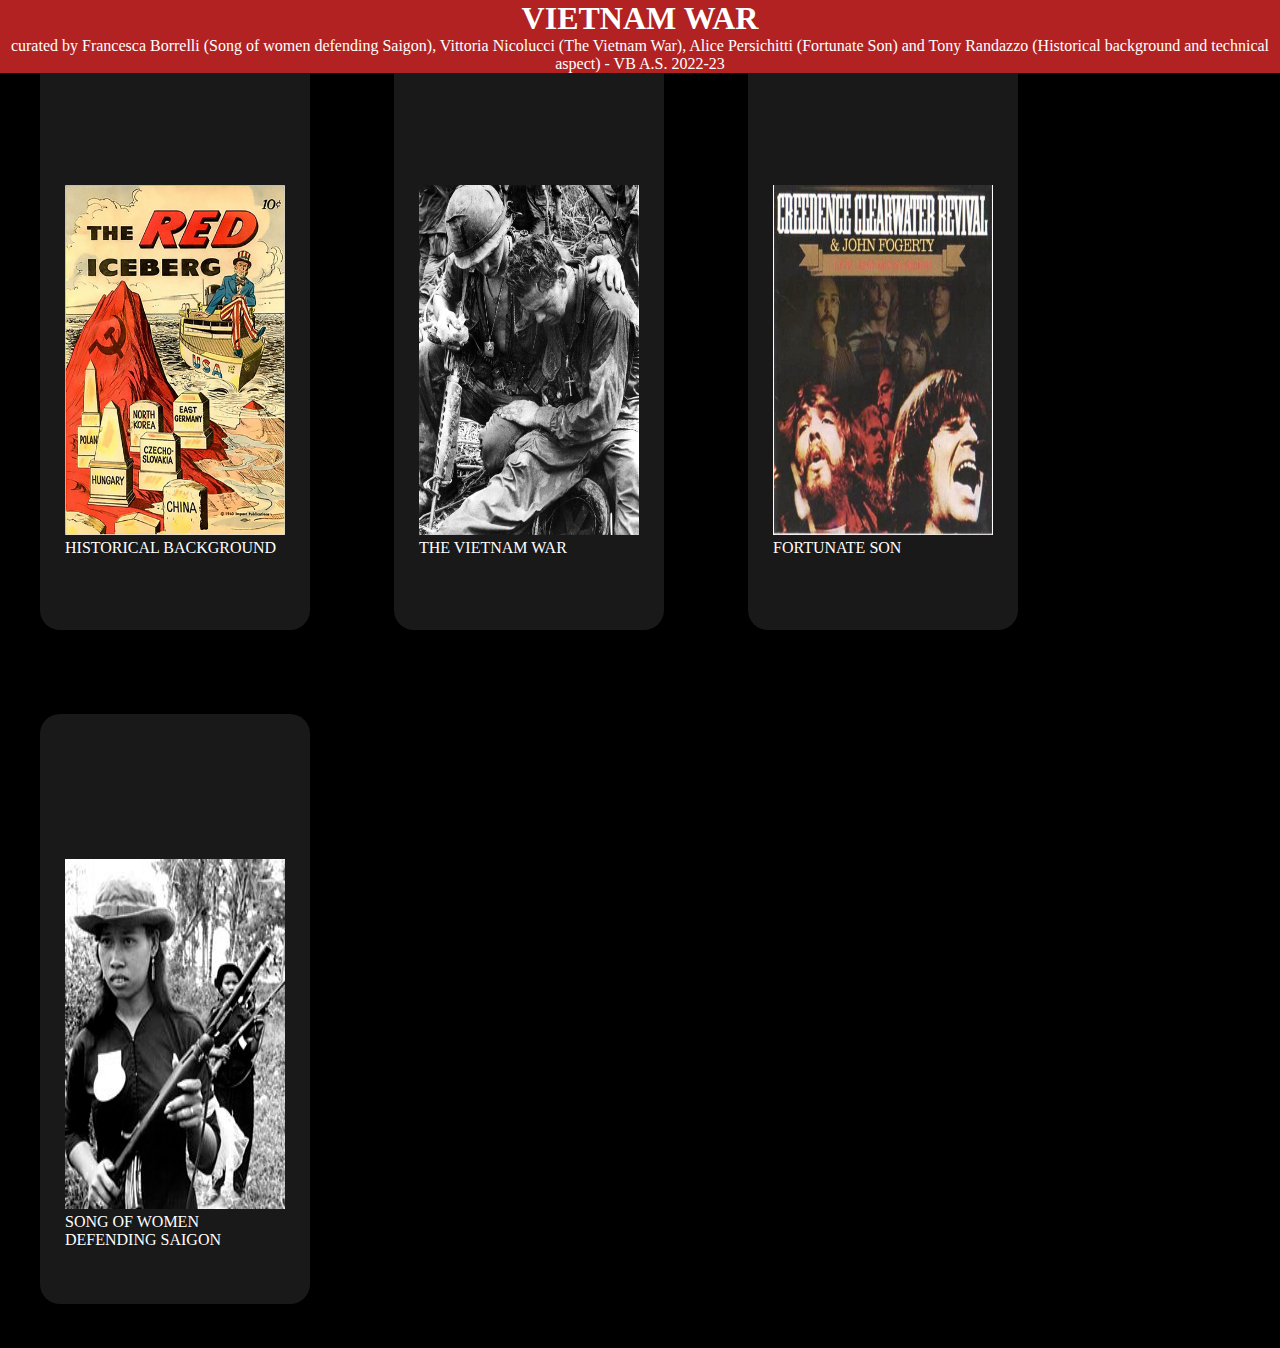
<file: index.html>
<!DOCTYPE html>
<html>
  <head>
    <title> Vietnam War </title>
    <link rel="stylesheet" href="styles.css">
    <link rel="icon" href="https://www.shutterstock.com/image-vector/silhouettes-military-helicopters-on-background-260nw-350235323.jpg" type="image/x-icon">
  </head>
  <body style="background-color:black;">
      <div class="navbarimg">
        <ul>
          <li><a href="Intro.html"><img src="America.jpg" alt="America" style="height:350px;width:220px;margin-top:45px;"> HISTORICAL BACKGROUND </a></li>
          <li><a href="War.html"><img src="Soldiers.jpg" alt="Soldiers" style="height:350px;width:220px;margin-top:45px;">THE VIETNAM WAR</a></li>
          <li><a href="Song1.html"><img src="Creedance.jpg" alt="Creedence" style="height:350px;width:220px;margin-top:45px;"> FORTUNATE SON </a></li>
          <li><a href="Song2.html"><img src="Woman.jpg" alt="Woman" style="height:350px;width:220px;margin-top:45px;"> SONG OF WOMEN DEFENDING SAIGON </a></li>
        </ul>
      </div>
          <div class="credits">
            <h1> VIETNAM WAR </h1>
            <p> curated by Francesca Borrelli (Song of women defending Saigon), Vittoria Nicolucci (The Vietnam War), Alice Persichitti (Fortunate Son) and Tony Randazzo (Historical background and technical aspect) - VB A.S. 2022-23 </p>
          </div>
  </body>
</file>
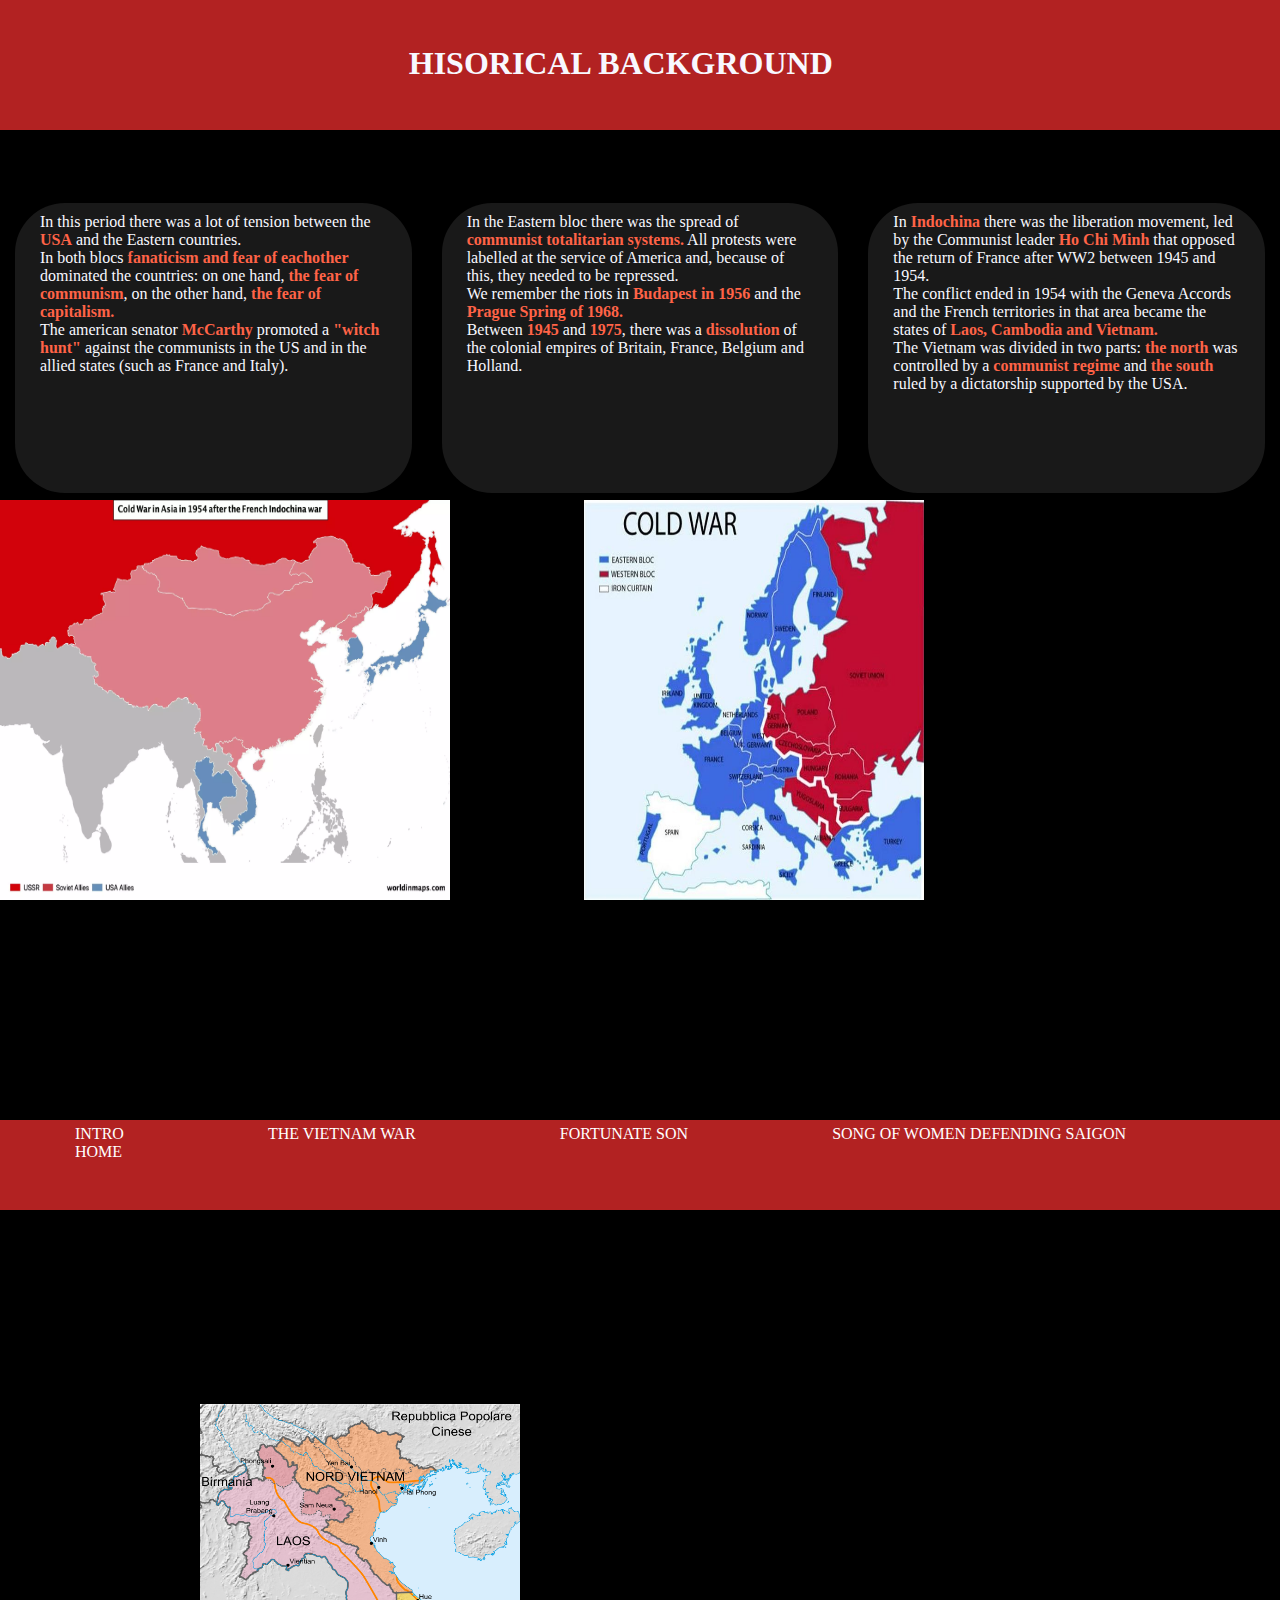
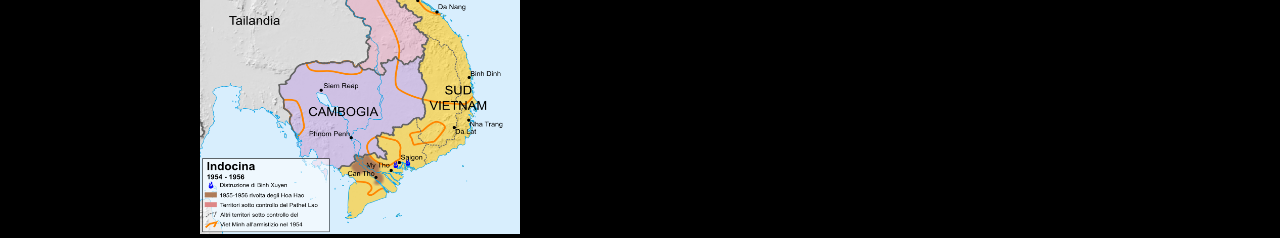
<file: Intro.html>
<!DOCTYPE html>
<html>
  <head>
    <title> Vietnam War </title>
    <link rel="stylesheet" href="styles.css">
    <link rel="icon" href="https://www.shutterstock.com/image-vector/silhouettes-military-helicopters-on-background-260nw-350235323.jpg" type="image/x-icon">
  </head>
  <body style="background-color: black;">
  <div class="decoration">
      <img src="Cold War.png" alt="Cold War" style="height:400px;width:450px; ">
      <img src="USSR.jpg" alt="USSR" style="height:400px;width:340px;margin-top:500px; margin-left: 130px">
      <img src="Vietnam.png" alt="Vietnam" style="height:430px;width:320px;margin-top:500px; margin-left: 200px">
  </div>
    <div class="banner">
      <div class="navbar1">
        <ul>
          <li><a href="Intro.html"> Intro </a></li>
          <li><a href="War.html">THE VIETNAM WAR</a></li>
          <li><a href="Song1.html"> Fortunate Son</a></li>
          <li><a href="Song2.html">Song of women defending Saigon</a></li>
          <li><a href="index.html">Home</a></li>
        </ul>
       </div>
      </div>
        <div class="Title">
          <h1> HISORICAL BACKGROUND </h1>
        </div>
        <div class="descrizione">
            <li><p> In this period there was a lot of tension between the <strong style="color:tomato;">USA</strong> and the Eastern countries.</p><p> In both blocs <strong style="color:tomato">fanaticism and fear of eachother</strong> dominated the countries: on one hand, <strong style="color:tomato;">the fear of communism</strong>, on the other hand,<strong style="color:tomato;"> the fear of capitalism.</strong></p> The american senator <strong style="color:tomato;">McCarthy</strong> promoted a <strong style="color:tomato;">"witch hunt"</strong> against the communists in the US and in the allied states (such as France and Italy).</p></li>
            <li><p>In the Eastern bloc there was the spread of <strong style="color:tomato;">communist totalitarian systems.</strong>  All protests were labelled at the service of America and, because of this, they needed to be repressed.</p> We remember the riots in <strong style="color:tomato">Budapest in 1956</strong> and the <strong style="color:tomato">Prague Spring of 1968.</strong></p>  Between <strong style="color:tomato;">1945</strong> and <strong style="color:tomato;">1975</strong>, there was a <strong style="color:tomato;">dissolution</strong> of the colonial empires of Britain, France, Belgium and Holland. </p></li>
            <li><p>  In  <strong style="color:tomato;"> Indochina </strong> there was the liberation movement, led by the Communist leader  <strong style="color:tomato;">  Ho Chi Minh </strong> that opposed the return of France after WW2 between 1945 and 1954.</p><p>The conflict ended in 1954 with the Geneva Accords and the French territories in that area became the states of <strong style="color:tomato;"> Laos, Cambodia and Vietnam.</strong></p><p> The Vietnam was divided in two parts: <strong style="color:tomato;">the north</strong> was controlled by a <strong style="color:tomato;">communist regime</strong> and <strong style="color:tomato;"> the south</strong> ruled by a dictatorship supported by the USA. </p></li>
        </div>
  </body>
</html>
</file>
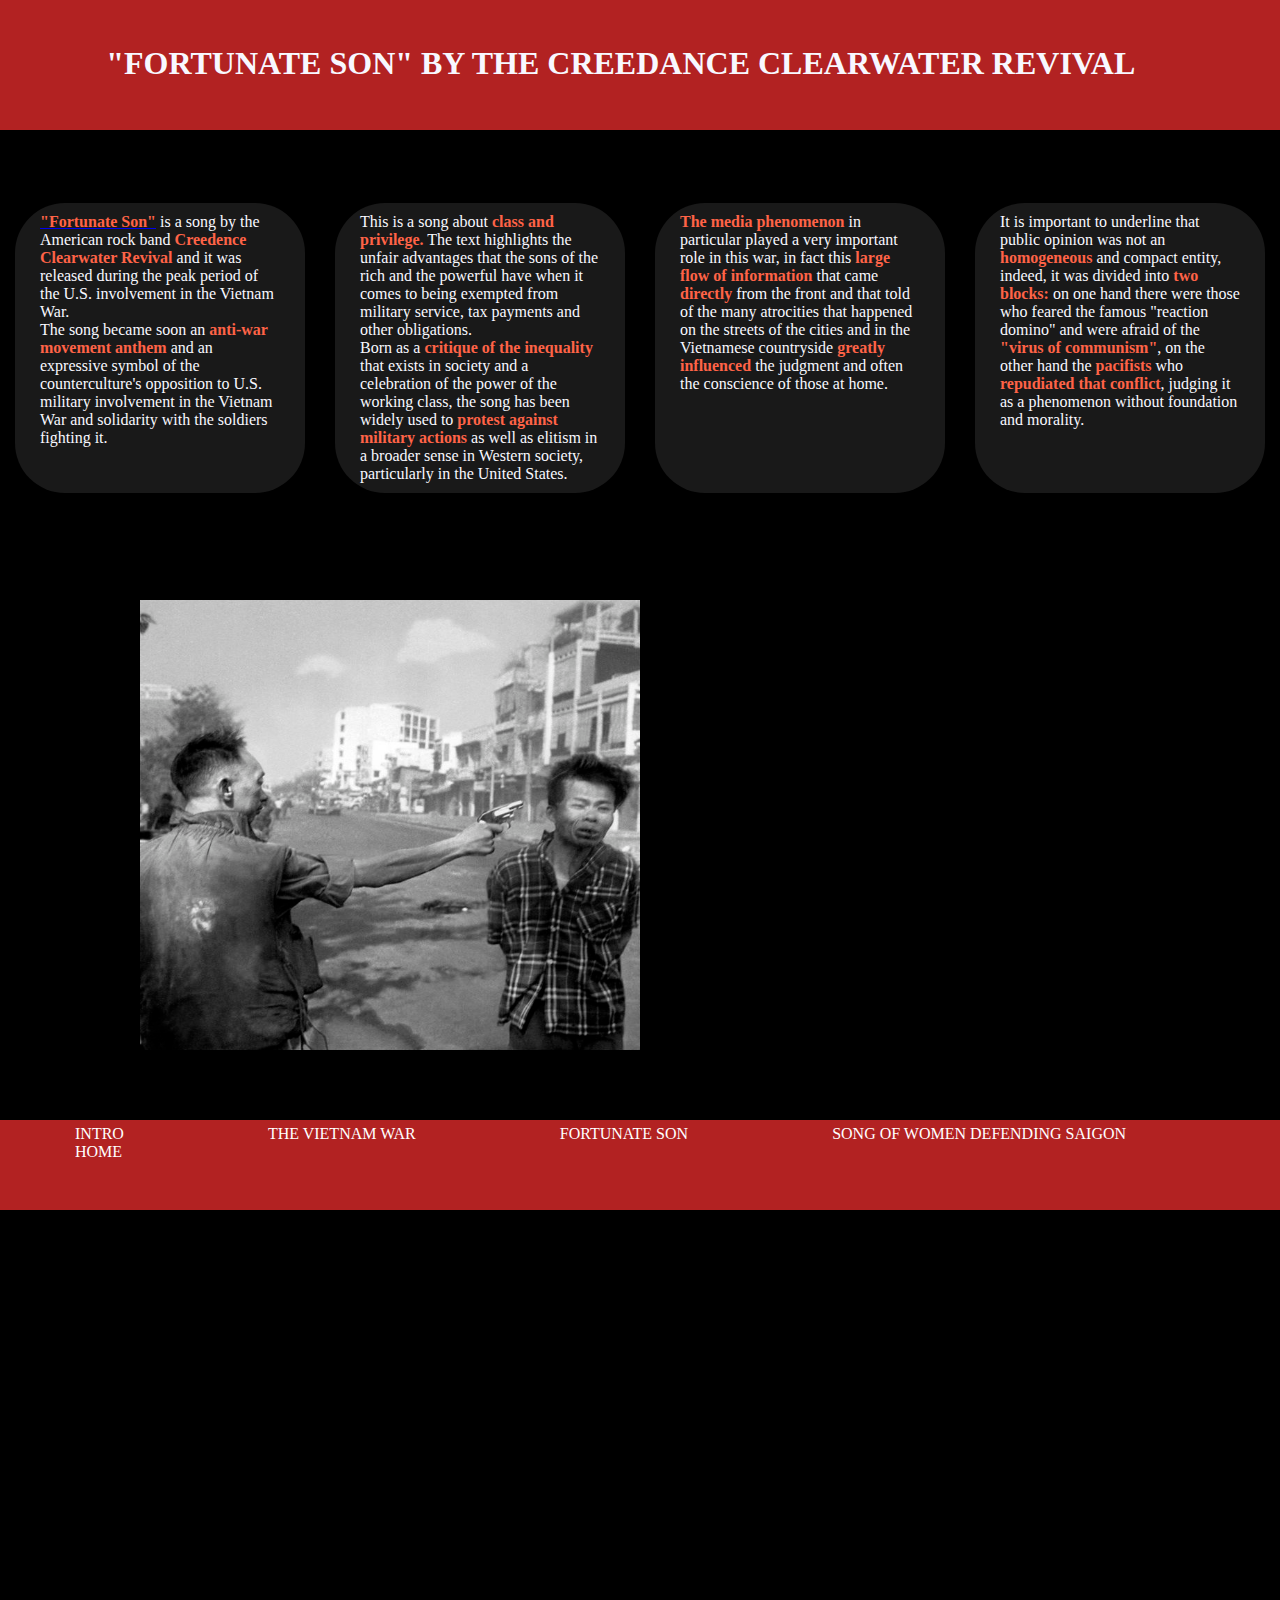
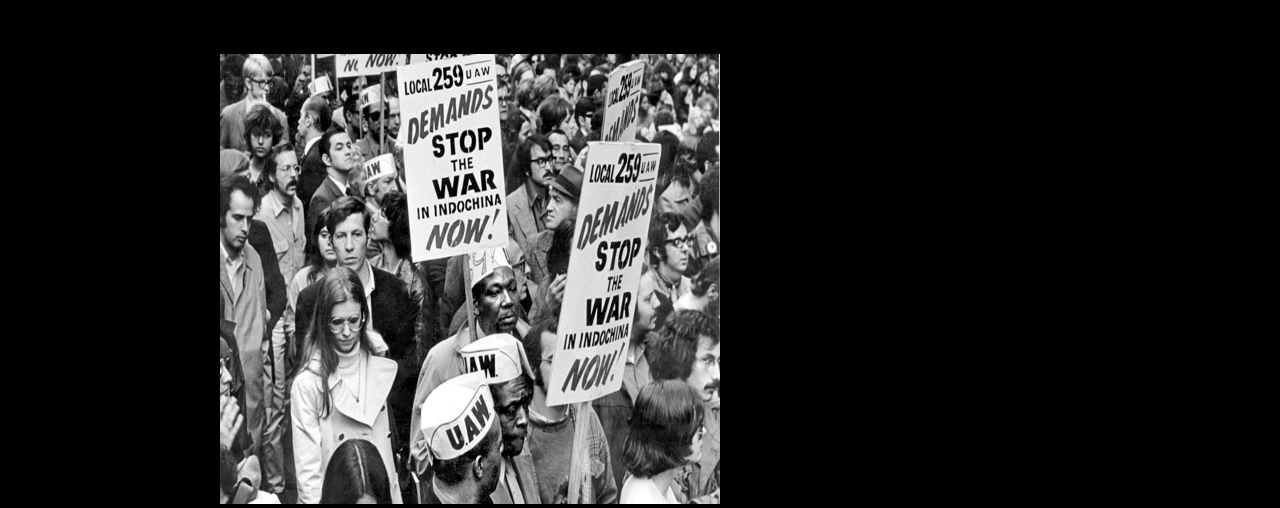
<file: Song1.html>
<!DOCTYPE html>
<html>
  <head>
    <title> Vietnam War </title>
    <link rel="stylesheet" href="styles.css">
    <link rel="icon" href="https://www.shutterstock.com/image-vector/silhouettes-military-helicopters-on-background-260nw-350235323.jpg" type="image/x-icon">
  </head>
  <body style="background-color: black;">
  <div class="decoration">
    <img src="Shot.jpg" alt="Shot" style="height:450px;width:500px; margin-top:600px; margin-left:140px">
    <img src="Protest.jpg" alt="Protest" style="height:450px;width:500px; margin-top:600px; margin-left:220px">
  </div>
    <div class="banner">
      <div class="navbar1">
        <ul>
          <li><a href="Intro.html"> Intro </a></li>
          <li><a href="War.html">THE VIETNAM WAR</a></li>
          <li><a href="Song1.html"> Fortunate Son</a></li>
          <li><a href="Song2.html">Song of women defending Saigon</a></li>
          <li><a href="index.html">Home</a></li>
       </div>
      </div>
        <div class="Title">
          <h1>"FORTUNATE SON" BY THE CREEDANCE CLEARWATER REVIVAL</h1>
        </div>
        <div class="descrizione">
            <li><p> <a href= "https://www.youtube.com/embed/ZWijx_AgPiA"><strong style="color: tomato;">"Fortunate Son"</strong></a> is a song by the American rock band <strong style="color: tomato;">Creedence Clearwater Revival</strong> and it was released during the peak period of the U.S. involvement in the Vietnam War.</p><p> The song became soon an <strong style="color:tomato">anti-war movement anthem</strong> and an expressive symbol of the counterculture's opposition to U.S. military involvement in the Vietnam War and solidarity with the soldiers fighting it. </p></li>
            <li><p> This is a song about <strong style="color:tomato">class and privilege.</strong> The text highlights the unfair advantages that the sons of the rich and the powerful have when it comes to being exempted from military service, tax payments and other obligations.</p><p> Born as a <strong style="color:tomato">critique of the inequality</strong> that exists in society and a celebration of the power of the working class, the song has been widely used to <strong style="color:tomato">protest against military actions </strong> as well as elitism in a broader sense in Western society, particularly in the United States.  </p></li>
            <li><p> <strong style="color:tomato">The media phenomenon</strong> in particular played a very important role in this war, in fact this <strong style="color:tomato">large flow of information</strong> that came <strong style="color:tomato">directly</strong> from the front and that told of the many atrocities that happened on the streets of the cities and in the Vietnamese countryside <strong style="color:tomato">greatly influenced</strong> the judgment and often the conscience of those at home.</p></li>
            <li><p> It is important to underline that public opinion was not an <strong style="color: tomato;">homogeneous</strong> and compact entity, indeed, it was divided into <strong style="color:tomato;">two blocks:</strong> on one hand there were those who feared the famous "reaction domino" and were afraid of the <strong style="color:tomato;">"virus of communism"</strong>, on the other hand the <strong style="color:tomato">pacifists</strong> who <strong style="color:tomato;">repudiated that conflict</strong>, judging it as a phenomenon without foundation and morality.</p></li>
        </div>
      </div>
  </ul>
  </body>
</html>
</file>
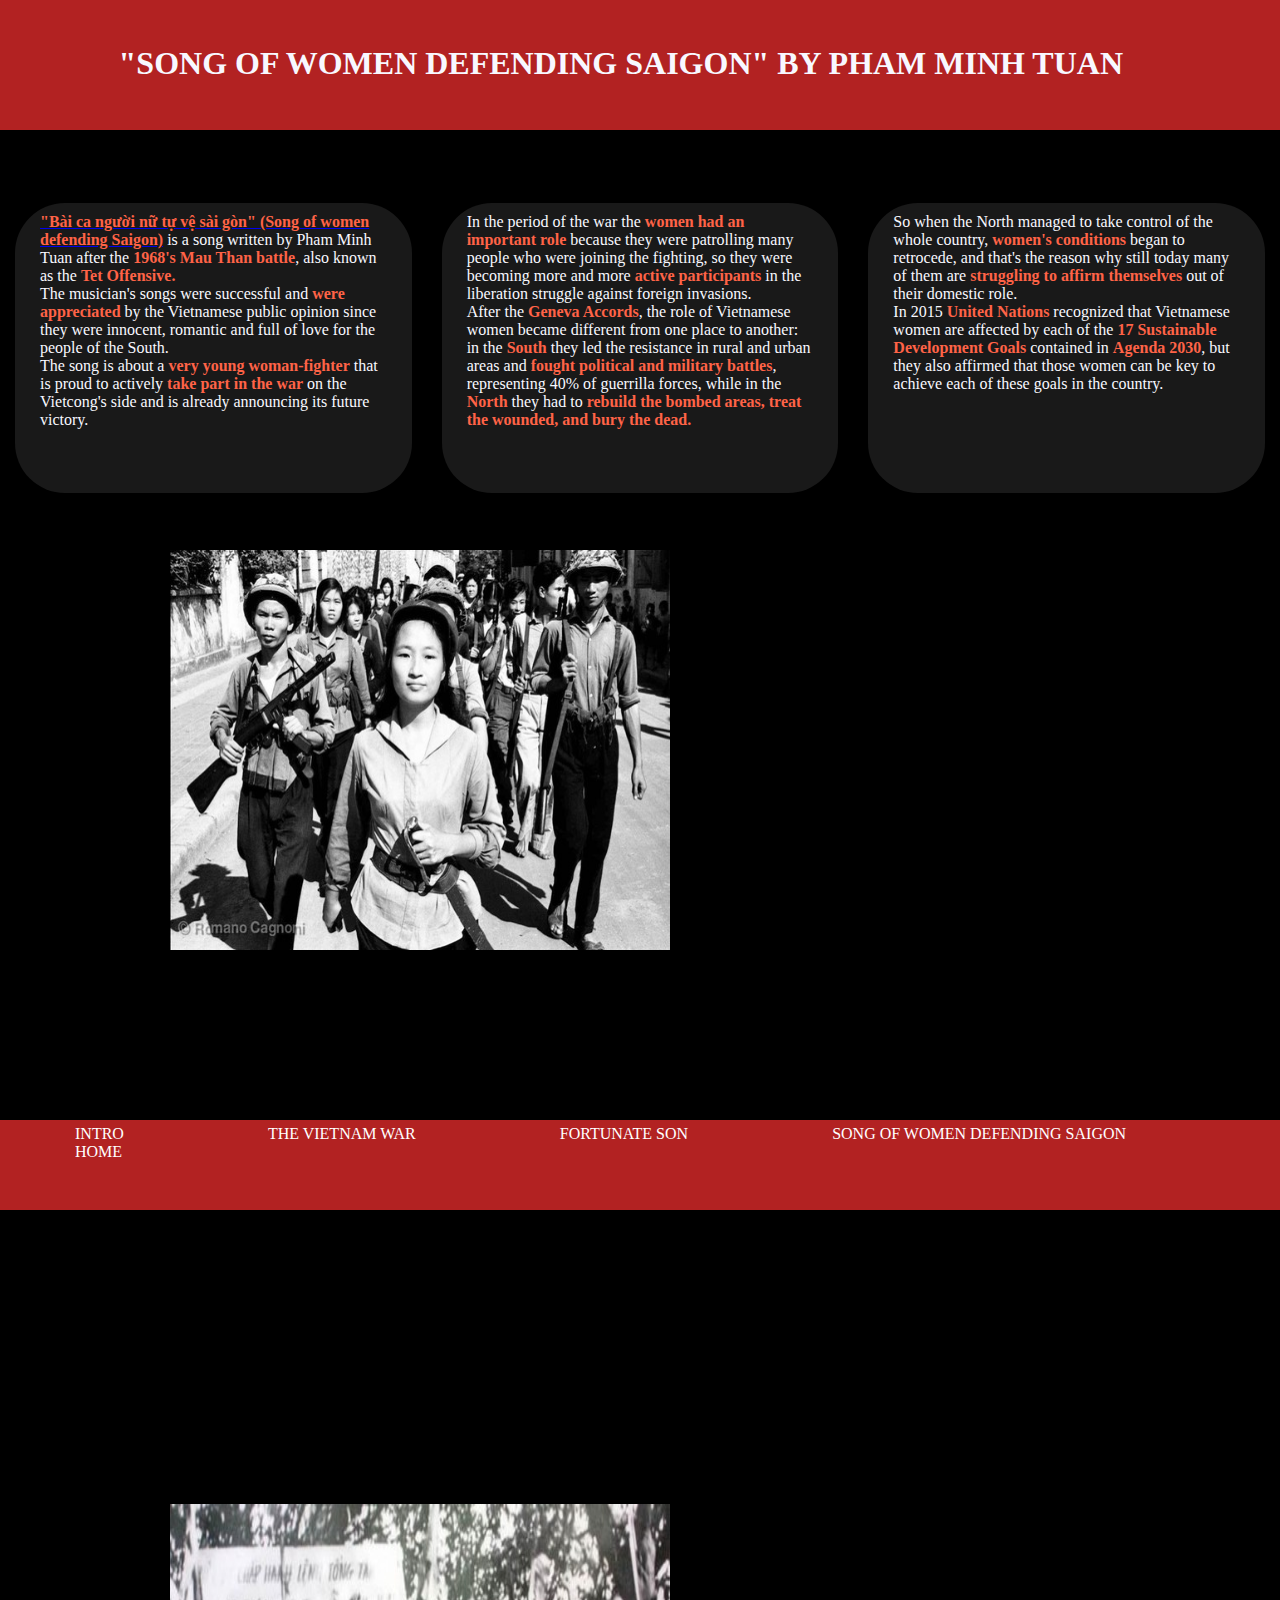
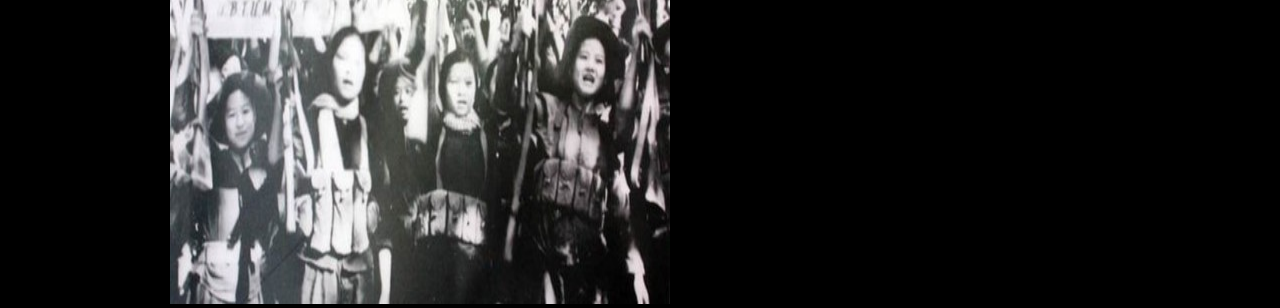
<file: Song2.html>
<!DOCTYPE html>
<html>
  <head>
    <title> Vietnam War </title>
    <link rel="stylesheet" href="styles.css">
    <link rel="icon" href="https://www.shutterstock.com/image-vector/silhouettes-military-helicopters-on-background-260nw-350235323.jpg" type="image/x-icon">
  </head>
  <body style="background-color: black;">
  <div class="decoration">
      <img src="WarWoman.jpeg" alt="WarWoman" style="height:400px;width:500px; margin-top:550px; margin-left:170px">
      <img src="Battle.jpeg" alt="Battle" style="height:400px;width:500px; margin-top:550px; margin-left:170px">
  </div>
    <div class="banner">
      <div class="navbar1">
        <ul>
          <li><a href="Intro.html"> Intro </a></li>
          <li><a href="War.html">THE VIETNAM WAR</a></li>
          <li><a href="Song1.html"> Fortunate Son</a></li>
          <li><a href="Song2.html">Song of women defending Saigon</a></li>
          <li><a href="index.html">Home</a></li>
       </div>
      </div>
        <div class="Title">
          <h1>"SONG OF WOMEN DEFENDING SAIGON" BY PHAM MINH TUAN</h1>
        </div>
        <div class="descrizione">
          <li><p><a href="https://www.youtube.com/embed/uzQefqERKkA"><strong style="color:tomato">"Bài ca người nữ tự vệ sài gòn" (Song of women defending Saigon)</strong></a> is a song written by Pham Minh Tuan after the <strong style="color:tomato">1968's Mau Than battle</strong>, also known as the <strong style="color:tomato">Tet Offensive.</strong></p><p> The musician's songs were successful and <strong style="color:tomato">were appreciated</strong> by the Vietnamese public opinion since they were  innocent, romantic and full of love for the people of the South. </p><p> The song is about a <strong style="color:tomato">very young woman-fighter</strong> that is proud to actively <strong style="color:tomato">take part in the war</strong> on the Vietcong's side and is already announcing its future victory. </p></li>
          <li><p> In the period of the war the <strong style="color:tomato">women had an important role</strong> because they were patrolling many people who were joining the fighting, so they were becoming more and more <strong style="color:tomato">active participants</strong> in the liberation struggle against foreign invasions.</p><p> After the <strong style="color:tomato">Geneva Accords</strong>, the role of Vietnamese women became different from one place to another: in the <strong style="color:tomato">South</strong> they led the resistance in rural and urban areas and <strong style="color:tomato">fought political and military battles</strong>, representing 40% of guerrilla forces, while in the <strong style="color:tomato">North</strong> they had to <strong style="color:tomato">rebuild the bombed areas, treat the wounded, and bury the dead.</strong></p></li>
          <li><p> So when the North managed to take control of the whole country, <strong style="color:tomato">women's conditions</strong> began to retrocede, and that's the reason why still today many of them are <strong style="color:tomato">struggling to affirm themselves</strong> out of their domestic role.</p><p> In 2015 <strong style="color:tomato">United Nations</strong> recognized that Vietnamese women are affected by each of the <strong style="color:tomato">17 Sustainable Development Goals</strong>  contained in <strong style="color:tomato">Agenda 2030</strong>, but they also affirmed that those women can be key to achieve each of these goals in the country. </p></li>
        </div>
      </div>
  </ul>
  </body>
</html>
</file>
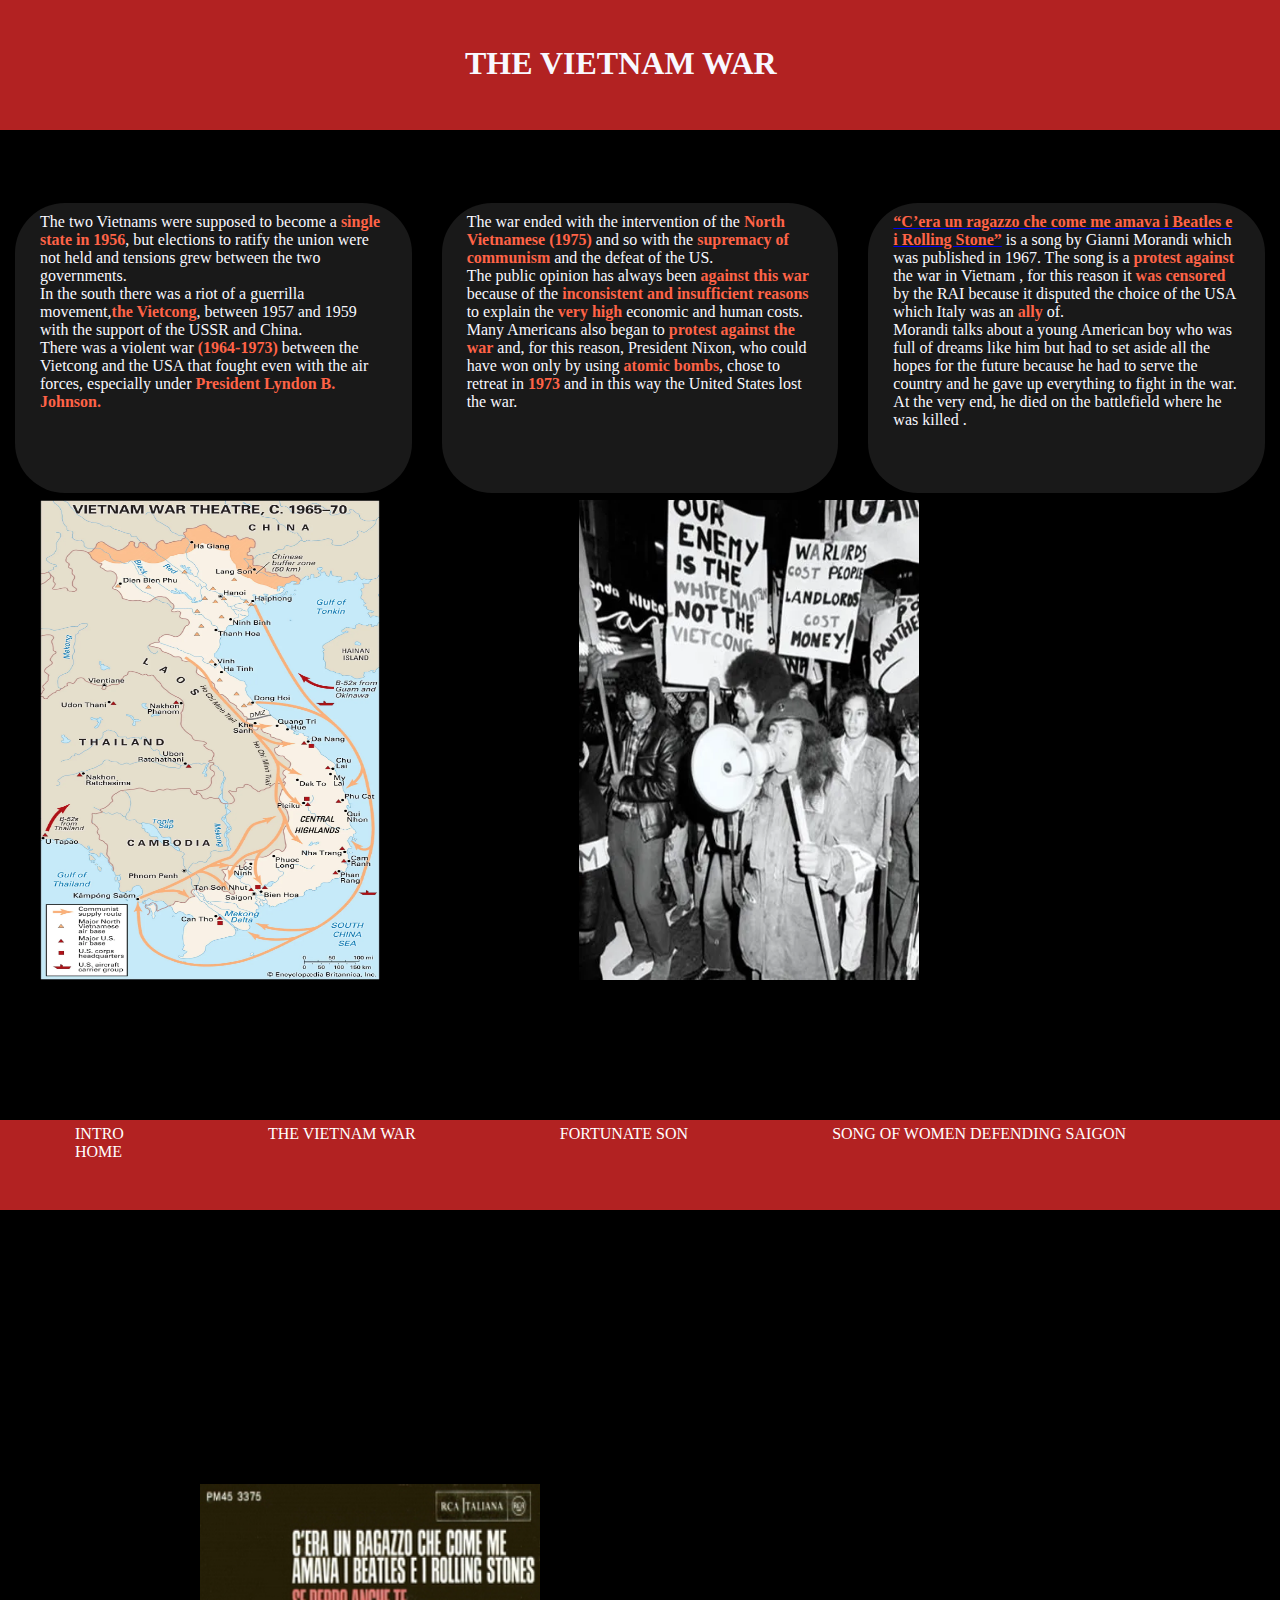
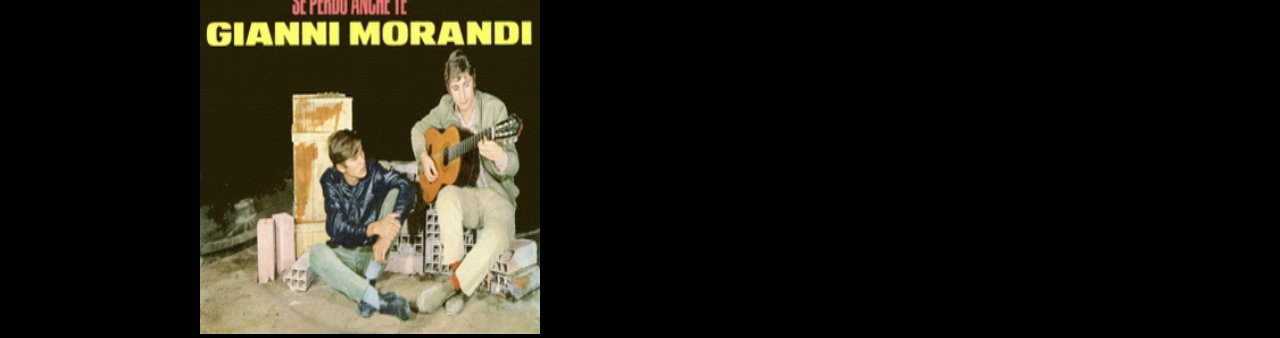
<file: War.html>
<!DOCTYPE html>
<html>
<head>
  <title> Vietnam War </title>
  <link rel="stylesheet" href="styles.css">
  <link rel="icon" href="https://www.shutterstock.com/image-vector/silhouettes-military-helicopters-on-background-260nw-350235323.jpg" type="image/x-icon">
</head>
<body style="background-color: black;">
<div class="decoration">
    <img src="VietnamWar.png" alt="VietnamWar" style="height:480px;width:340px;margin-top:500px; margin-left:40px">
    <img src="Hippies.png" alt="Hippies" style="height:480px;width:340px;margin-top:500px; margin-left:195px">
    <img src="Morandi.jpg" alt="Morandi" style="height:450px;width:340px;margin-top:500px; margin-left:200px">
</div>
  <div class="banner">
    <div class="navbar1">
      <ul>
        <li><a href="Intro.html"> Intro </a></li>
        <li><a href="War.html">THE VIETNAM WAR</a></li>
        <li><a href="Song1.html"> Fortunate Son</a></li>
        <li><a href="Song2.html">Song of women defending Saigon</a></li>
        <li><a href="index.html">Home</a></li>
      </ul>
     </div>
    </div>
      <div class="Title">
        <h1> THE VIETNAM WAR </h1>
      </div>
      <div class="descrizione">
          <li><p> The two Vietnams were supposed to become a <strong style="color:tomato";>single state in 1956</strong>, but elections to ratify the union were not held and tensions grew between the two governments.</p><p>In the south there was a riot of a guerrilla movement,<strong style="color:tomato;">the Vietcong</strong>, between 1957 and 1959 with the support of the USSR and China. </p><p> There was a violent war <strong style="color:tomato">(1964-1973)</strong> between the Vietcong and the USA that fought even with the air forces, especially under <strong style="color:tomato;">President Lyndon B. Johnson.</strong> </p></li>
          <li><p>The war ended with the intervention of the <strong style="color:tomato;">North Vietnamese (1975)</strong> and so with the <strong style="color:tomato;">supremacy of communism</strong> and the defeat of the US.</p><p> The public opinion has always been <strong style="color:tomato;">against this war</strong> because of the <strong style="color:tomato;"> inconsistent and insufficient reasons</strong> to explain the <strong style="color:tomato;"> very high</strong> economic and human costs.</p><p> Many Americans also began to<strong style="color:tomato;"> protest against the war</strong> and, for this reason, President Nixon, who could have won only by using <strong style="color:tomato;">atomic bombs</strong>, chose to retreat in <strong style="color:tomato">1973</strong> and in this way the United States lost the war. </p></li>
          <li><p><a href="https://www.youtube.com/embed/rOJQuTD73Wk"><strong style="color:tomato">“C’era un ragazzo che come me amava i Beatles e i Rolling Stone”</strong></a> is a song by Gianni Morandi which was published in 1967. The song is a <strong style="color:tomato">protest against</strong> the war in Vietnam , for this reason it <strong style="color:tomato">was censored</strong> by the RAI because it disputed the choice of the USA which Italy was an <strong style="color:tomato">ally</strong> of.</p><p> Morandi talks about a young American boy who was full of dreams like him but had to set aside all the hopes for the future because he had to serve the country and he gave up everything to fight in the war. At the very end, he died on the battlefield where he was killed .</p></li>
      </div>
</body>
</html>
</file>
<file: styles.css>
*{
  margin: 0;
  padding: 0;
  font-family: serif;
}
.banner{
  transform: translateY(1100%);
  background: firebrick;
  height: 90px;
}
.decoration{
  background: firebrick;
  height: 130px;
}

.navbarimg{
  background: #000000;
  width: 100%;
  display: flex;
  align-items: center;
  justify-content: space-between;
  text-align: left;
}
.navbarimg ul li{
  list-style: none;
  display: inline-block;
  position: relative;
  width: 220px;
  height: 390px;
  margin: 40px;
  padding: 100px 25px;
  border-radius: 20px;
  background: #191919;
  overflow: hidden;
}
.navbarimg ul li a{
  text-decoration: none;
  color: #fff;
  text-transform: uppercase;
}
.navbarimg ul li ::after{
  content: '';
  width: 0;
  height: 3px;
  background: #009688;
  left: 0;
  position: absolute;
  bottom: -10px;
  transition: 0.5s;
}
.navbarimg ul li :hover:after{
  width: 100%
}
.Title{
  width: 97%;
  position: absolute;
  top:5%;
  text-align: center;
  color: #f8f8ff
}
.navbar1{
  width: 100%;
  padding: 5px;
  align-items: stretch;
}
.navbar1 ul li{
  list-style: none;
  display: inline-block;
  margin: 0 70px;
  position: relative;
}
.navbar1 ul li a{
  text-decoration: none;
  color: #fff;
  text-transform: uppercase;
}
.navbar1 ul li ::after{
  content: '';
  width: 0;
  height: 3px;
  background: #f8f8ff;
  left: 0;
  position: absolute;
  bottom: -10px;
  transition: 0.5s;
}
.navbar1 ul li :hover:after{
  width: 100%
}
.credits{
  background: firebrick;
  width: 100%;
  position: absolute;
  top: 0%;
  transform: translateY(0%);
  text-align: center;
  color: white;
}
.navbar{
  width: 85%;
  margin: auto;
  padding: 35px 0;
  display: flex;
  align-items: center;
  justify-content: space-between;
}
.navbar ul li{
  list-style: none;
  display: inline-block;
  margin: 20px 0;
  position: relative;
  width: 365px;
  height: 365px;
  margin: 15px;
  padding: 20px 35px;
  border-radius: 20px;
  background: #191919;
  overflow: hidden;
}
.navbar ul li a{
  text-decoration: none;
  color: #fff;
  text-transform: uppercase;
}
.navbar ul li ::after{
  content: '';
  width: 0;
  height: 3px;
  left: 0;
  position: absolute;
  bottom: -10px;
  transition: 0.5s;
}
.navbar ul li :hover:after{
  width: 100%
}
.descrizione{
  transform: translateY(-10%);
  width: 100%;
  margin: auto;
  display: flex;
  align-items: left;
  justify-content: space-between;
  color: #f8f8ff;
}
.descrizione li{
  padding: 10px 25px;
  list-style: none;
  display: inline-block;
  position: relative;
  width: 350px;
  height: 270px;
  margin: 15px;
  border-radius: 50px;
  background: #191919;
  overflow: hidden;
}
</file>
